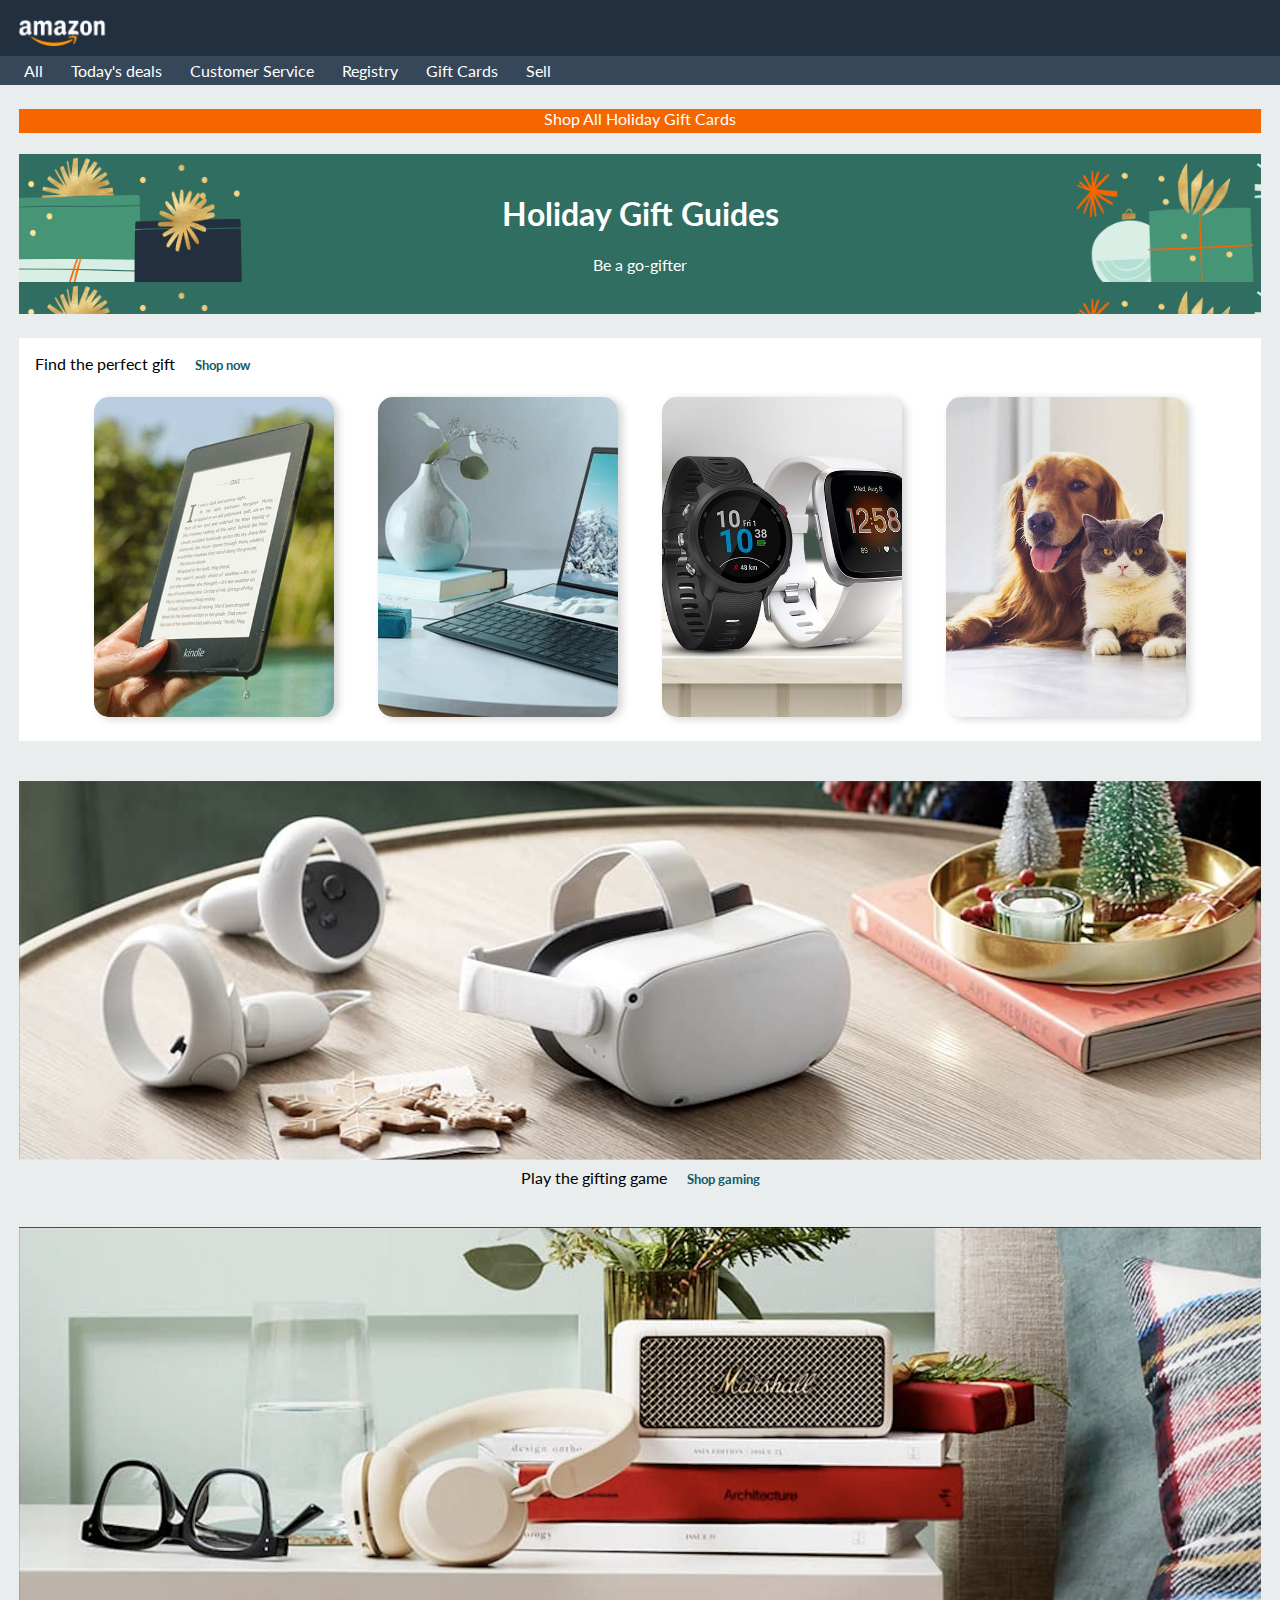
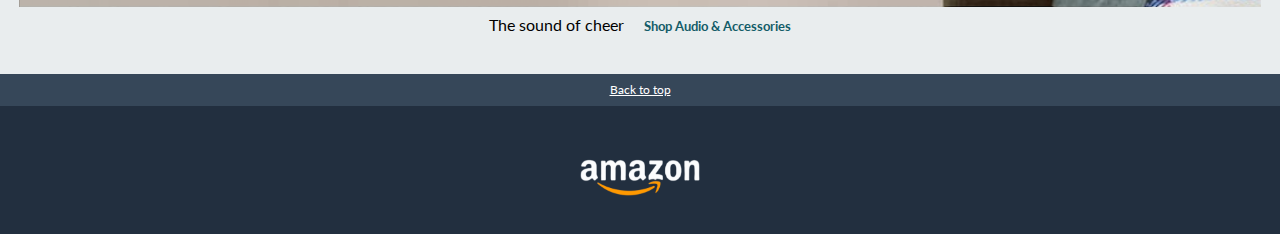
<file: Amazon Page/index.html>
<!DOCTYPE html>
<html lang="en">
  <head>
    <meta charset="UTF-8" />
    <meta name="viewport" content="width=device-width, initial-scale=1.0" />
    <title>Amazon Page</title>
    <link rel="reset" href="./assets/css/reset.css" />
    <link rel="stylesheet" href="./assets/css/style.css" />
  </head>
  <body>
    <header>
      <div class="header-img">
        <img src="./assets/images/logo.png" alt="logo amazon" />
      </div>
    </header>

    <nav>
      <div class="buttons-block">
        <div class="buttons-nav">
          <a href="#">All</a>
          <a href="#">Today's deals</a>
          <a href="#">Customer Service</a>
          <a href="#">Registry</a>
          <a href="#">Gift Cards</a>
          <a href="#">Sell</a>
        </div>
      </div>
    </nav>

    <main>
      <div class="orange-title">
        <a href="#">Shop All Holiday Gift Cards</a>
      </div>
      <div class="main-header">
        <h1>Holiday Gift Guides</h1>
        <p>Be a go-gifter</p>
      </div>

      <section class="first-section">
        <div class="first-txt">
          <p>Find the perfect gift</p>
          <a href="#"
            ><p><strong>Shop now</strong></p></a
          >
        </div>

        <div class="img-section">
          <div class="kindle">
            <img src="./assets/images/img_1.jpg" alt="kindle" />
          </div>
          <div class="desk">
            <img src="./assets/images/img_2.jpg" alt="desk" />
          </div>
          <div class="smartwatches">
            <img src="./assets/images/img_3.jpg" alt="smartwatches" />
          </div>
          <div class="pets">
            <img src="./assets/images/img_4.jpg" alt="pets" />
          </div>
        </div>
      </section>

      <section class="gaming-tech">
        <div class="gaming-img">
          <img src="./assets/images/img_9.png" alt="gaming tech" />
        </div>
        <div class="gaming-txt">
          <p>Play the gifting game</p>
          <a href="#"
            ><p><strong>Shop gaming</strong></p></a
          >
        </div>
      </section>

      <section class="audio-devices">
        <div>
          <img src="./assets/images/img_10.png" alt="audio devices" />
        </div>
        <div class="audio-txt">
          <p>The sound of cheer</p>
          <a href="#"
            ><p><strong>Shop Audio & Accessories</strong></p></a
          >
        </div>
      </section>
    </main>

    <footer>
      <div class="top-link">
        <a href="#"><p>Back to top</p></a>
      </div>
      <div class="bottom-img">
        <img src="./assets/images/logo.png" alt="logo amazon" />
      </div>
    </footer>
  </body>
</html>
</file>
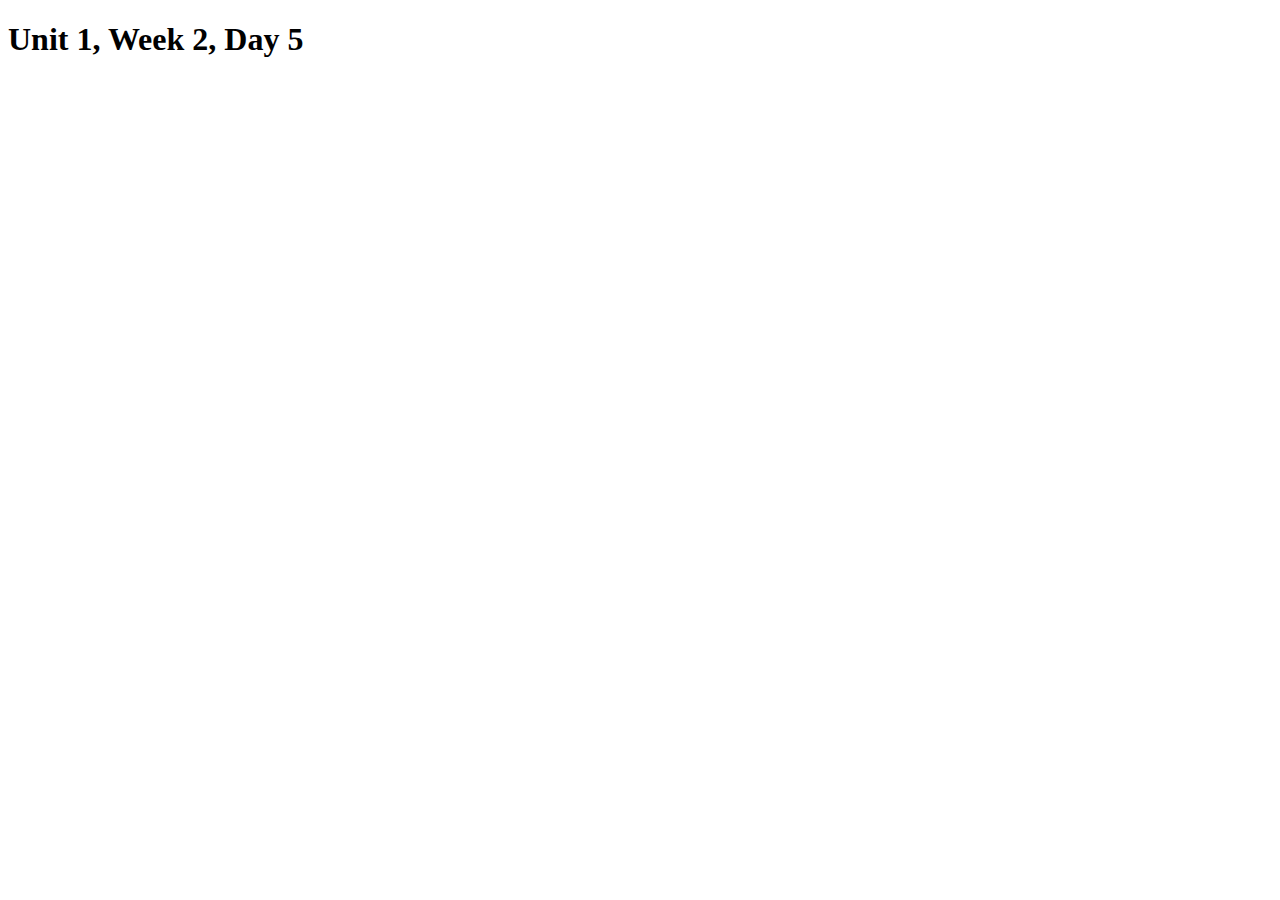
<file: index-for-js.html>
<!DOCTYPE html>
<html lang="en">
  <head>
    <meta charset="UTF-8" />
    <meta name="viewport" content="width=device-width, initial-scale=1.0" />
    <title>Document</title>
  </head>
  <body>
    <h1>Unit 1, Week 2, Day 5</h1>
    <script src="./JS Exercises/D5.js"></script>
  </body>
</html>
</file>
<file: Amazon Page/assets/css/style.css>
@import url('https://fonts.googleapis.com/css2?family=Lato:wght@400;700&display=swap');

body{
    background-color: #e9edee;
    margin: 0;
    font-family: 'Lato', sans-serif;
}


/*HEADER*/
.header-img{
    width: 100%;
    background-color: #222f3f;
    text-align: left;
    height: 3.5rem;
}
.header-img img{
    height: 2rem;
    padding: 1rem;
}

/*NAV*/
.buttons-block{
    background-color: #364759;
    height: 1.8rem;
}
.buttons-block a{
    margin-left: 1.5rem;
    color: white;
    text-decoration: none;
}
.buttons-nav{
    padding-top: 0.3rem;
}

/*MAIN*/
main{
    width: 97%;
    margin-inline: auto;
}
.orange-title{
    background-color: #f56600;
    color: white;
    text-align: center;
    margin-top: 1.5rem;
    height: 1.5rem;
}
.orange-title a{
    color: white;
    text-decoration: none;
    padding: 1rem;
}
.main-header{
    background-image: url("../images/bg-image.png");
    height: 10rem;
    cursor: pointer;
}
.main-header h1{
    text-align: center;
    color: white;
    padding-top: 2.5rem;
}
.main-header p{
    text-align: center;
    color: white;
}
.first-section{
    background-color: white;
    margin-top: 1.5rem;
}
.first-section p{
    display: inline;
    margin-right: 1rem;
}
.first-txt{
    margin-left: 1rem;
    padding-top: 1rem;
}
.first-section a{
    color: #145c68;
    text-decoration: none;
    font-size: 0.8rem;
}
.img-section{
    text-align: center;
}
.img-section div{
    margin-inline: 20px;
    margin-bottom: 1.5rem;
    margin-top: 1.5rem;
    box-shadow: 4px 2px 9px lightgray ;
}
.img-section .kindle, .desk, .smartwatches, .pets{
    width: 15rem;
    height: 20rem;
    overflow: hidden;
    border-radius: 15px;
    display: inline-block;
    vertical-align: top;
}
.img-section img{
    height: 100%;
    object-fit: cover;
    object-position: -55px 0%;
}
.img-section .desk img{
    object-position: -100px 0%;
}
.img-section .smartwatches img{
    object-position: -80px 0%;
}


.gaming-img{
    margin-top: 2.5rem;
}
.gaming-tech img{
    width: 100%;
    object-fit: cover;
}
.gaming-tech p{
    display: inline;
}
.gaming-txt{
    text-align: center;
    margin-top: 0.3rem;
}
.gaming-txt a{
    margin-left: 1rem;
    font-size: 0.8rem;
    text-decoration: none;
    color: #145c68;
}
.audio-devices{
    margin-top: 2.5rem;
}
.audio-devices img{
    width: 100%;
    object-fit: cover;
}
.audio-txt{
    text-align: center;
    margin-top: 0.3rem;
}
.audio-txt p{
    display: inline;
}
.audio-txt a{
    margin-left: 1rem;
    font-size: 0.8rem;
    text-decoration: none;
    color: #145c68;
}


/*FOOTER*/
.top-link{
    background-color: #364759;
    height: 2rem;
    text-align: center;
    margin-top: 2.5rem;
}
.top-link a{
    color: white;
}
.top-link p{
    padding-top: 0.5rem;
    font-size: 12px;
}
.bottom-img{
    background-color: #222f3f;
    height: 8rem;
    text-align: center;
}
.bottom-img img{
    width: 10%;
    padding-top: 3rem;
}
</file>
